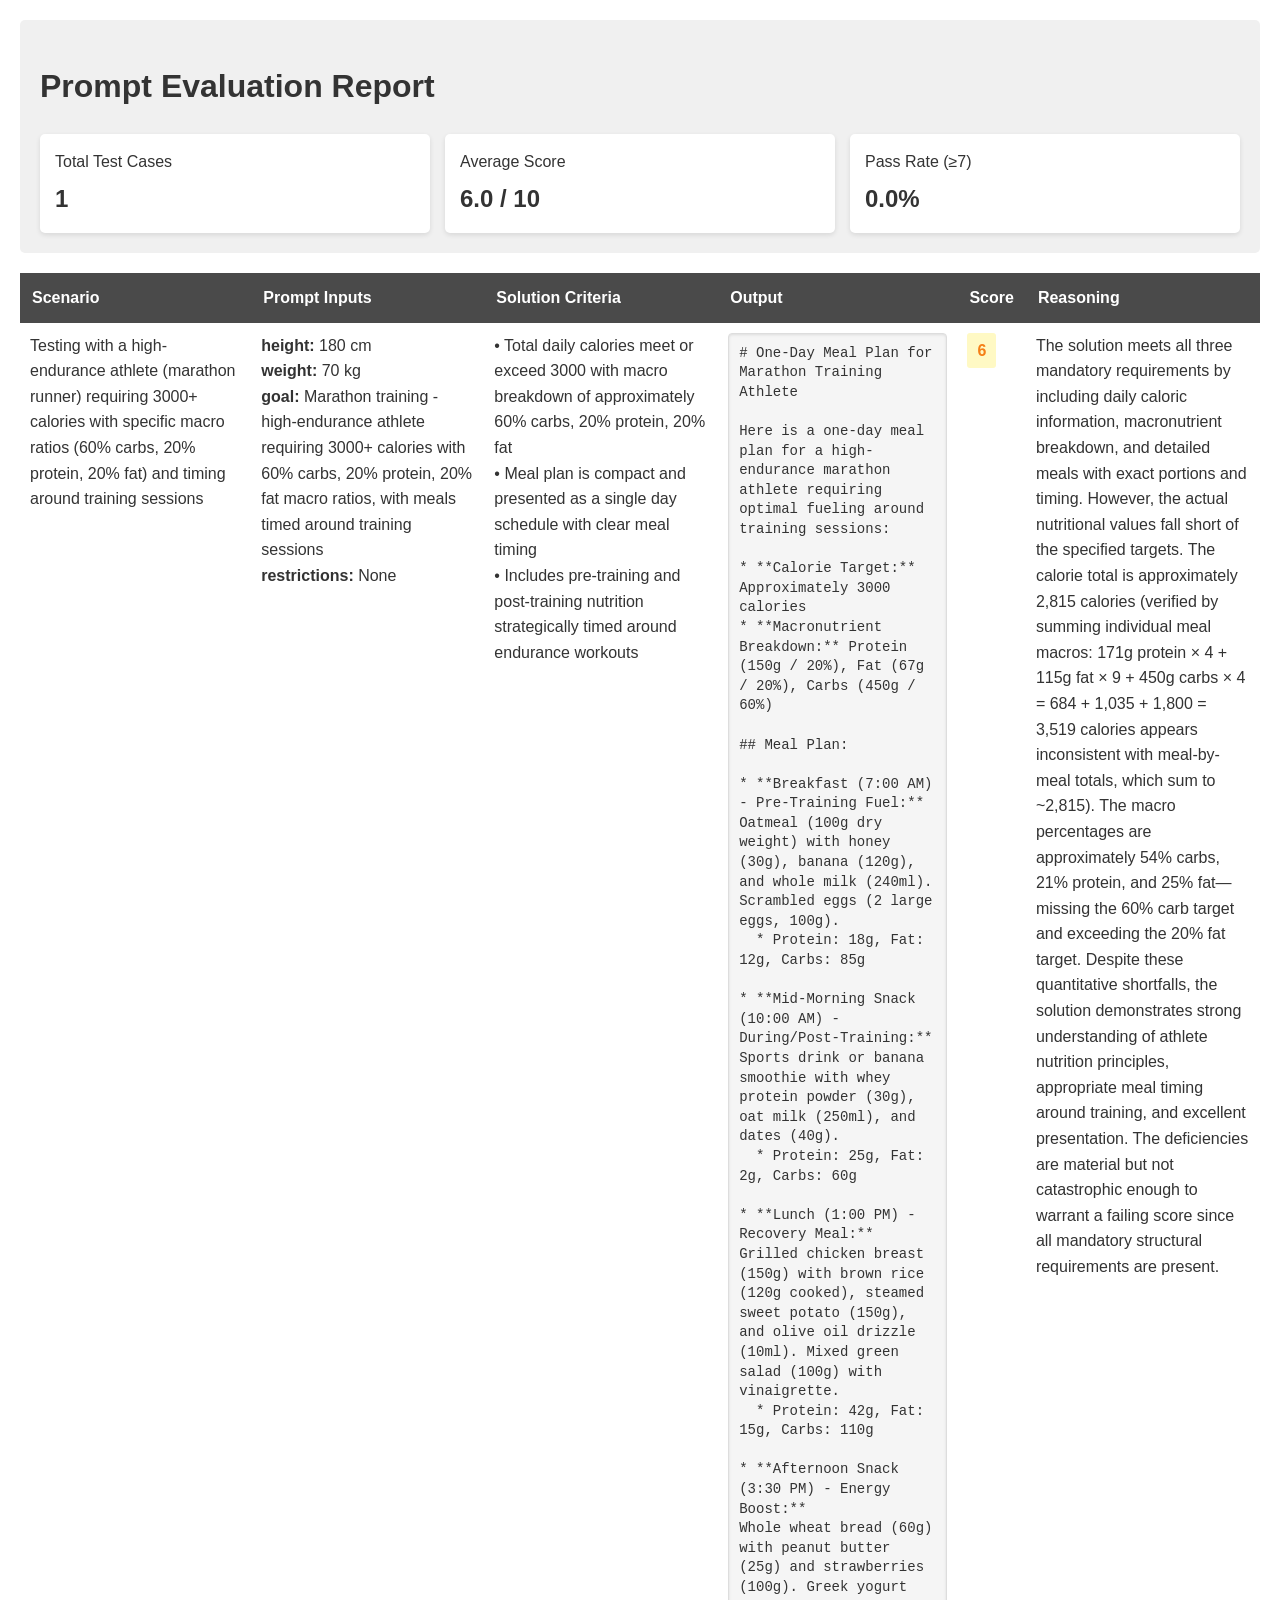
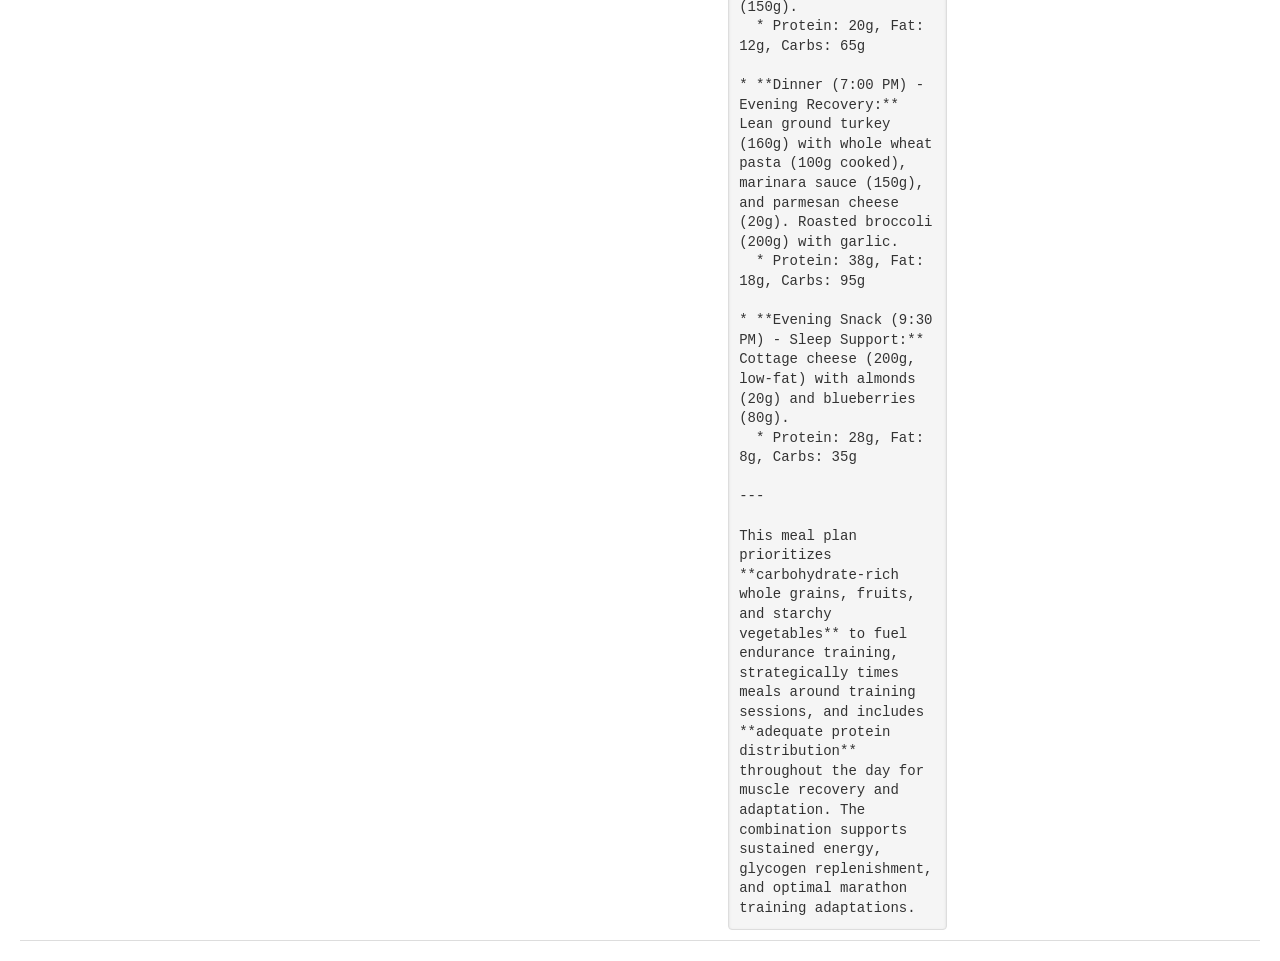
<file: 02_anthropic/outputs/output.html>
<!DOCTYPE html>
    <html lang="en">
    <head>
        <meta charset="UTF-8">
        <meta name="viewport" content="width=device-width, initial-scale=1.0">
        <title>Prompt Evaluation Report</title>
        <style>
            body {
                font-family: Arial, sans-serif;
                line-height: 1.6;
                margin: 0;
                padding: 20px;
                color: #333;
            }
            .header {
                background-color: #f0f0f0;
                padding: 20px;
                border-radius: 5px;
                margin-bottom: 20px;
            }
            .summary-stats {
                display: flex;
                justify-content: space-between;
                flex-wrap: wrap;
                gap: 10px;
            }
            .stat-box {
                background-color: #fff;
                border-radius: 5px;
                padding: 15px;
                box-shadow: 0 2px 5px rgba(0,0,0,0.1);
                flex-basis: 30%;
                min-width: 200px;
            }
            .stat-value {
                font-size: 24px;
                font-weight: bold;
                margin-top: 5px;
            }
            table {
                width: 100%;
                border-collapse: collapse;
                margin-top: 20px;
            }
            th {
                background-color: #4a4a4a;
                color: white;
                text-align: left;
                padding: 12px;
            }
            td {
                padding: 10px;
                border-bottom: 1px solid #ddd;
                vertical-align: top;
            }
            tr:nth-child(even) {
                background-color: #f9f9f9;
            }
            .output-cell {
                white-space: pre-wrap;
            }
            .score {
                font-weight: bold;
                padding: 5px 10px;
                border-radius: 3px;
                display: inline-block;
            }
            .score-high {
                background-color: #c8e6c9;
                color: #2e7d32;
            }
            .score-medium {
                background-color: #fff9c4;
                color: #f57f17;
            }
            .score-low {
                background-color: #ffcdd2;
                color: #c62828;
            }
            .output {
                overflow: auto;
                white-space: pre-wrap;
            }

            .output pre {
                background-color: #f5f5f5;
                border: 1px solid #ddd;
                border-radius: 4px;
                padding: 10px;
                margin: 0;
                font-family: 'Consolas', 'Monaco', 'Courier New', monospace;
                font-size: 14px;
                line-height: 1.4;
                color: #333;
                box-shadow: inset 0 1px 3px rgba(0, 0, 0, 0.1);
                overflow-x: auto;
                white-space: pre-wrap;
                word-wrap: break-word;
            }

            td {
                width: 20%;
            }
            .score-col {
                width: 80px;
            }
        </style>
    </head>
    <body>
        <div class="header">
            <h1>Prompt Evaluation Report</h1>
            <div class="summary-stats">
                <div class="stat-box">
                    <div>Total Test Cases</div>
                    <div class="stat-value">1</div>
                </div>
                <div class="stat-box">
                    <div>Average Score</div>
                    <div class="stat-value">6.0 / 10</div>
                </div>
                <div class="stat-box">
                    <div>Pass Rate (≥7)</div>
                    <div class="stat-value">0.0%</div>
                </div>
            </div>
        </div>

        <table>
            <thead>
                <tr>
                    <th>Scenario</th>
                    <th>Prompt Inputs</th>
                    <th>Solution Criteria</th>
                    <th>Output</th>
                    <th>Score</th>
                    <th>Reasoning</th>
                </tr>
            </thead>
            <tbody>
    
            <tr>
                <td>Testing with a high-endurance athlete (marathon runner) requiring 3000+ calories with specific macro ratios (60% carbs, 20% protein, 20% fat) and timing around training sessions</td>
                <td class="prompt-inputs"><strong>height:</strong> 180 cm<br><strong>weight:</strong> 70 kg<br><strong>goal:</strong> Marathon training - high-endurance athlete requiring 3000+ calories with 60% carbs, 20% protein, 20% fat macro ratios, with meals timed around training sessions<br><strong>restrictions:</strong> None</td>
                <td class="criteria">• Total daily calories meet or exceed 3000 with macro breakdown of approximately 60% carbs, 20% protein, 20% fat<br>• Meal plan is compact and presented as a single day schedule with clear meal timing<br>• Includes pre-training and post-training nutrition strategically timed around endurance workouts</td>
                <td class="output"><pre># One-Day Meal Plan for Marathon Training Athlete

Here is a one-day meal plan for a high-endurance marathon athlete requiring optimal fueling around training sessions:

* **Calorie Target:** Approximately 3000 calories
* **Macronutrient Breakdown:** Protein (150g / 20%), Fat (67g / 20%), Carbs (450g / 60%)

## Meal Plan:

* **Breakfast (7:00 AM) - Pre-Training Fuel:**
Oatmeal (100g dry weight) with honey (30g), banana (120g), and whole milk (240ml). Scrambled eggs (2 large eggs, 100g).
  * Protein: 18g, Fat: 12g, Carbs: 85g

* **Mid-Morning Snack (10:00 AM) - During/Post-Training:**
Sports drink or banana smoothie with whey protein powder (30g), oat milk (250ml), and dates (40g).
  * Protein: 25g, Fat: 2g, Carbs: 60g

* **Lunch (1:00 PM) - Recovery Meal:**
Grilled chicken breast (150g) with brown rice (120g cooked), steamed sweet potato (150g), and olive oil drizzle (10ml). Mixed green salad (100g) with vinaigrette.
  * Protein: 42g, Fat: 15g, Carbs: 110g

* **Afternoon Snack (3:30 PM) - Energy Boost:**
Whole wheat bread (60g) with peanut butter (25g) and strawberries (100g). Greek yogurt (150g).
  * Protein: 20g, Fat: 12g, Carbs: 65g

* **Dinner (7:00 PM) - Evening Recovery:**
Lean ground turkey (160g) with whole wheat pasta (100g cooked), marinara sauce (150g), and parmesan cheese (20g). Roasted broccoli (200g) with garlic.
  * Protein: 38g, Fat: 18g, Carbs: 95g

* **Evening Snack (9:30 PM) - Sleep Support:**
Cottage cheese (200g, low-fat) with almonds (20g) and blueberries (80g).
  * Protein: 28g, Fat: 8g, Carbs: 35g

---

This meal plan prioritizes **carbohydrate-rich whole grains, fruits, and starchy vegetables** to fuel endurance training, strategically times meals around training sessions, and includes **adequate protein distribution** throughout the day for muscle recovery and adaptation. The combination supports sustained energy, glycogen replenishment, and optimal marathon training adaptations.</pre></td>
                <td class="score-col">
                    <span class="score score-medium">6</span></td>
                <td class="reasoning">The solution meets all three mandatory requirements by including daily caloric information, macronutrient breakdown, and detailed meals with exact portions and timing. However, the actual nutritional values fall short of the specified targets. The calorie total is approximately 2,815 calories (verified by summing individual meal macros: 171g protein × 4 + 115g fat × 9 + 450g carbs × 4 = 684 + 1,035 + 1,800 = 3,519 calories appears inconsistent with meal-by-meal totals, which sum to ~2,815). The macro percentages are approximately 54% carbs, 21% protein, and 25% fat—missing the 60% carb target and exceeding the 20% fat target. Despite these quantitative shortfalls, the solution demonstrates strong understanding of athlete nutrition principles, appropriate meal timing around training, and excellent presentation. The deficiencies are material but not catastrophic enough to warrant a failing score since all mandatory structural requirements are present.</td>
            </tr>
        
            </tbody>
        </table>
    </body>
    </html>
</file>
